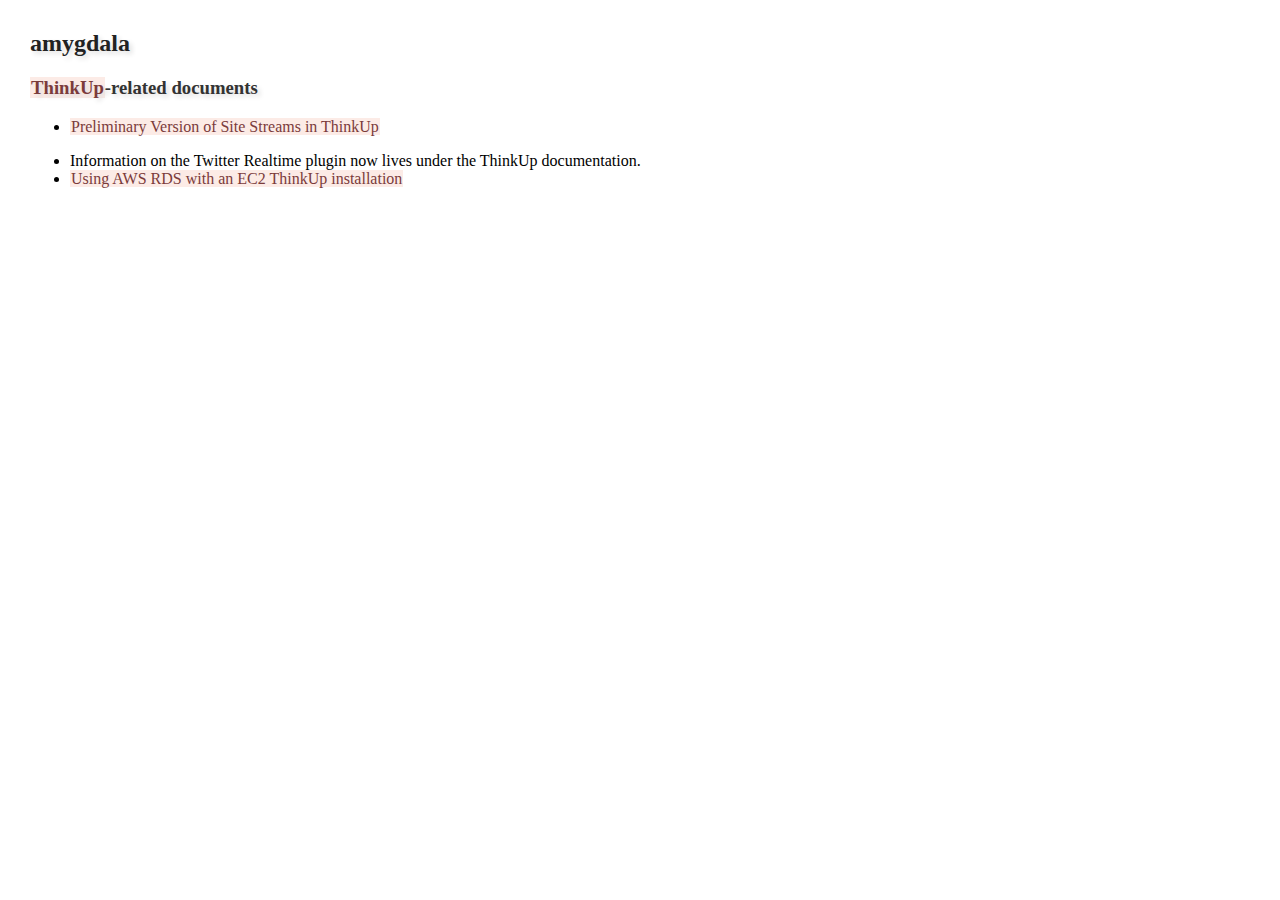
<file: index.html>
<!DOCTYPE html PUBLIC "-//W3C//DTD HTML 4.01 Transitional//EN"
   "http://www.w3.org/TR/html4/loose.dtd">

<html lang="en">
<head>
	<meta http-equiv="Content-Type" content="text/html; charset=utf-8">
	<title>amygdala</title>
	<meta name="generator" content="TextMate http://macromates.com/">
	<meta name="author" content="Amy Jo">
	<link rel="stylesheet" href="./css/bright.css" type="text/css" charset="utf-8" media="screen">

</head>
<body style="margin:30px;" class="bright">

<h2>amygdala</h2>

<h3><a href="http://thinkupapp.com">ThinkUp</a>-related documents</h3>

 <ul>
  <li><a href="sstreams_writeup.html">Preliminary Version of Site Streams in ThinkUp</a></li>
 </ul>

  <ul>
    <li>Information on the Twitter Realtime plugin now lives under the ThinkUp documentation.
    <!-- <li><a href="./twitter_streaming.html">Information on the alpha ThinkUp Twitter Realtime (User Streams) Branch</a> -->
        <!-- <br>&nbsp;</li> -->
    <li><a href="https://gist.github.com/d2f450a29ba08ac588c1">Using AWS RDS with an EC2 ThinkUp installation</a></li>
  </ul>

</body>
</html>
</file>
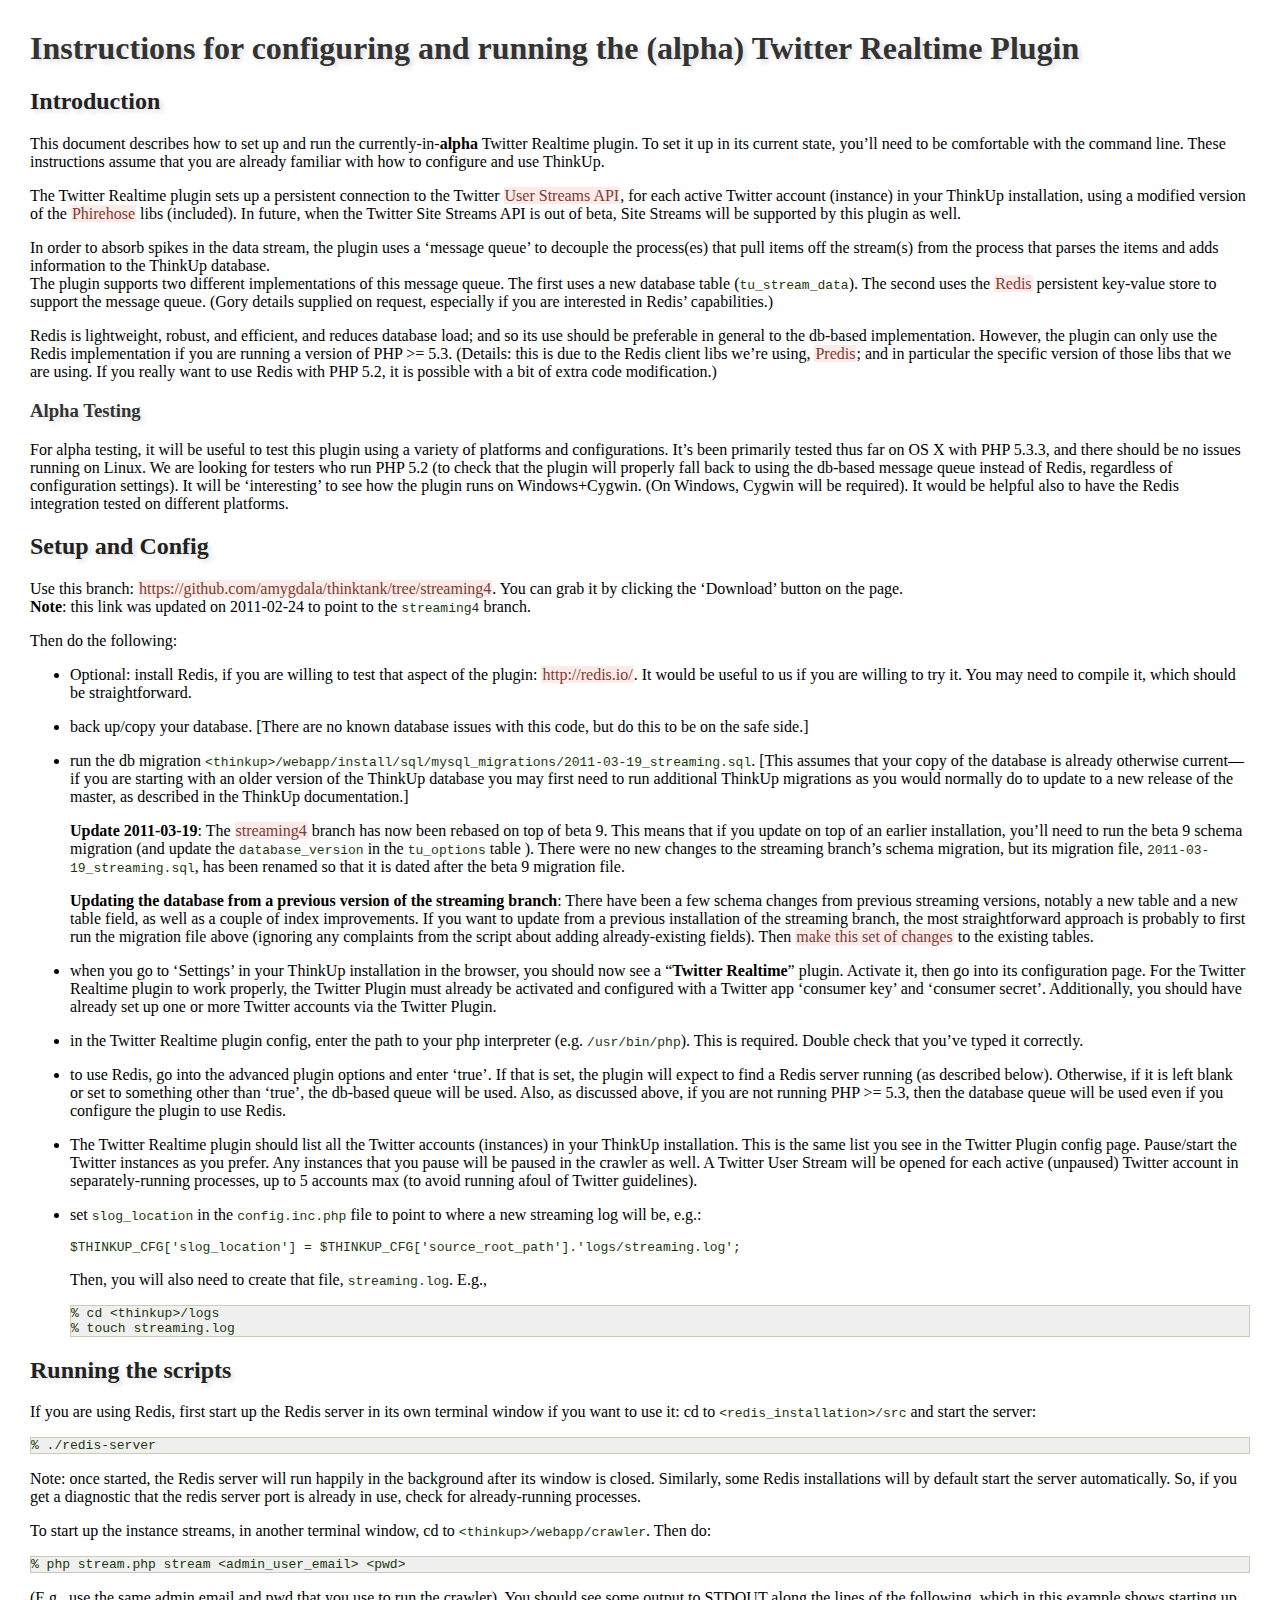
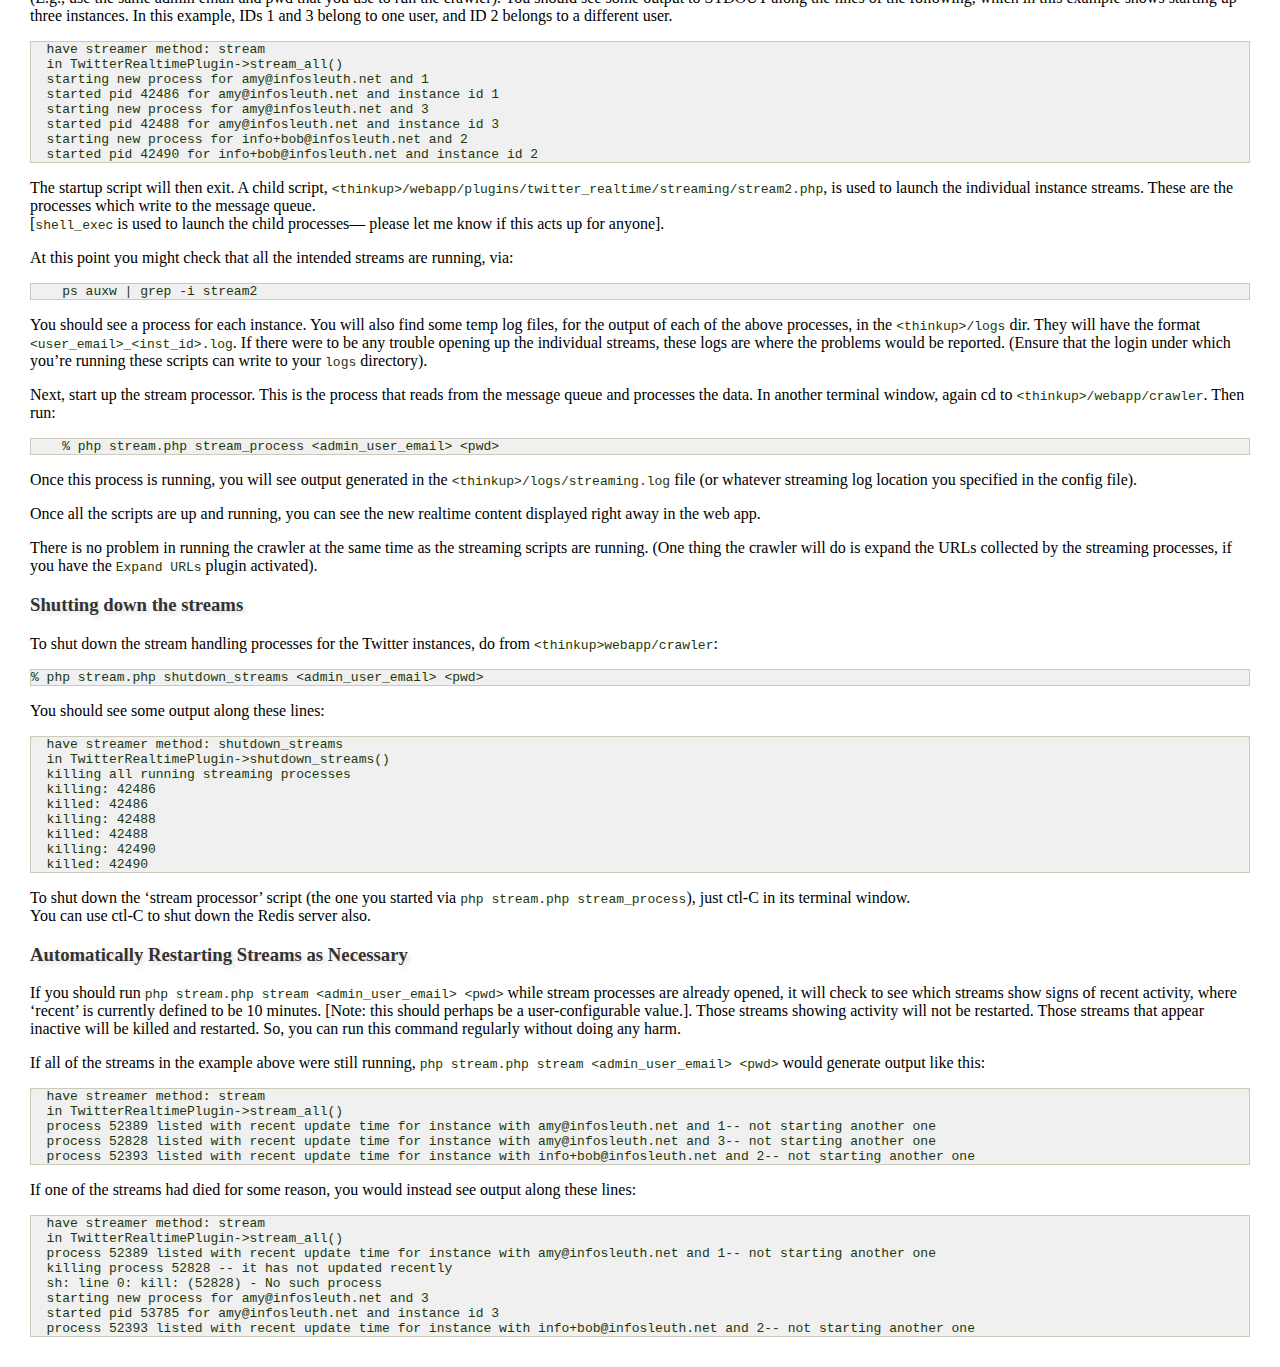
<file: setup_and_config.html>
<!DOCTYPE html PUBLIC "-//W3C//DTD HTML 4.01 Transitional//EN"
   "http://www.w3.org/TR/html4/loose.dtd">

<html lang="en">
<head>
	<meta http-equiv="Content-Type" content="text/html; charset=utf-8">
	<title>Instructions for configuring and running the (alpha) Twitter Realtime Plugin</title>
	<meta name="generator" content="TextMate http://macromates.com/">
	<meta name="author" content="Amy Jo">
	<link rel="stylesheet" href="./css/bright.css" type="text/css" charset="utf-8" media="screen">
	<!-- Date: 2011-01-27 -->
</head>

<body style="margin:30px;" class="bright">
    
<h1 id="instructions_for_configuring_and_running_the_alpha_twitter_realtime_plugin">Instructions for configuring and running the (alpha) Twitter Realtime Plugin</h1>

<h2 id="introduction">Introduction</h2>

<p>This document describes how to set up and run the currently-in-<strong>alpha</strong> Twitter Realtime plugin. To set it up in its current state, you&#8217;ll need to be comfortable with the command line. These instructions assume that you are already familiar with how to configure and use ThinkUp.</p>

<p>The Twitter Realtime plugin sets up a persistent connection to the Twitter <a href="http://dev.twitter.com/pages/user_streams" title="User Streams | dev.twitter.com">User Streams API</a>, for each active Twitter account (instance) in your ThinkUp installation, using a modified version of the <a href="http://code.google.com/p/phirehose/" title="phirehose - Project Hosting on Google Code">Phirehose</a> libs (included). In future, when the Twitter Site Streams API is out of beta, Site Streams will be supported by this plugin as well.</p>

<p>In order to absorb spikes in the data stream, the plugin uses a &#8216;message queue&#8217; to decouple the process(es) that pull items off the stream(s) from the process that parses the items and adds information to the ThinkUp database. <br>
The plugin supports two different implementations of this message queue.  The first uses a new database table (<code>tu_stream_data</code>).  The second uses the <a href="http://redis.io/" title="Redis">Redis</a> persistent key-value store to support the message queue. (Gory details supplied on request, especially if you are interested in Redis&#8217; capabilities.)  </p>

<p>Redis is lightweight, robust, and efficient, and reduces database load; and so its use should be preferable in general to the db-based implementation.  However, the plugin can only use the Redis implementation if you are running a version of PHP >= 5.3. (Details: this is due to the Redis client libs we&#8217;re using, <a href="https://github.com/nrk/predis">Predis</a>; and in particular the specific version of those libs that we are using.  If you really want to use Redis with PHP 5.2, it is possible with a bit of extra code modification.)</p>

<h3 id="alpha_testing">Alpha Testing</h3>

<p>For alpha testing, it will be useful to test this plugin using a variety of platforms and configurations.  It&#8217;s been primarily tested thus far on OS X with PHP 5.3.3, and there should be no issues running on Linux.  We are looking for testers who run PHP 5.2 (to check that the plugin will properly fall back to using the db-based message queue instead of Redis, regardless of configuration settings).  It will be &#8216;interesting&#8217; to see how the plugin runs on Windows+Cygwin. (On Windows, Cygwin will be required). It would be helpful also to have the Redis integration tested on different platforms.</p>

<h2 id="setup_and_config">Setup and Config</h2>

<p>Use this branch: <a href="https://github.com/amygdala/thinktank/tree/streaming4">https://github.com/amygdala/thinktank/tree/streaming4</a>.
You can grab it by clicking the &#8216;Download&#8217; button on the page.
<br><strong>Note</strong>: this link was updated on 2011-02-24 to point to the <code>streaming4</code> branch.</p>

<p>Then do the following:    </p>

<ul>
<li><p>Optional: install Redis, if you are willing to test that aspect of the plugin: <a href="http://redis.io/">http://redis.io/</a>.  It would be useful to us if you are willing to try it. You may need to compile it, which should be straightforward.</p></li>
<li><p>back up/copy your database.  [There are no known database issues with this code, but do this to be on the safe side.]</p></li>
<li><p>run the db migration <code>&lt;thinkup&gt;/webapp/install/sql/mysql_migrations/2011-03-19_streaming.sql</code>. [This assumes that your copy of the database is already otherwise current&#8212; if you are starting with an older version of the ThinkUp database you may first need to run additional ThinkUp migrations as you would normally do to update to a new release of the master, as described in the ThinkUp documentation.]</p>

<p><strong>Update 2011-03-19</strong>: The <a href="https://github.com/amygdala/thinktank/tree/streaming4">streaming4</a> branch has now been rebased on top of beta 9.  This means that if you update on top of an earlier installation, you&#8217;ll need to run the beta 9 schema migration (and update the <code>database_version</code> in the <code>tu_options</code> table ). There were no new changes to the streaming branch&#8217;s schema migration, but its migration file, <code>2011-03-19_streaming.sql</code>, has been renamed so that it is dated after the beta 9 migration file.</p>

<p><strong>Updating the database from a previous version of the streaming branch</strong>: There have been a few schema changes from previous streaming versions, notably a new table and a new table field, as well as a couple of index improvements.  If you want to update from a previous installation of the streaming branch, the most straightforward approach is probably to first run the migration file above (ignoring any complaints from the script about adding already-existing fields). Then <a href="https://gist.github.com/cffeba6df6043c328d42">make this set of changes</a> to the existing tables.</p></li>
<li><p>when you go to &#8216;Settings&#8217; in your ThinkUp installation in the browser, you should now see a &#8220;<strong>Twitter Realtime</strong>&#8221; plugin.  Activate it, then go into its configuration page.  For the Twitter Realtime plugin to work properly, the Twitter Plugin must already be activated and configured with a Twitter app &#8216;consumer key&#8217; and &#8216;consumer secret&#8217;.  Additionally, you should have already set up one or more Twitter accounts via the Twitter Plugin.</p></li>
<li><p>in the Twitter Realtime plugin config, enter the path to your php interpreter (e.g. <code>/usr/bin/php</code>). This is required.  Double check that you&#8217;ve typed it correctly.</p></li>
<li><p>to use Redis, go into the advanced plugin options and enter &#8216;true&#8217;.  If that is set, the plugin will expect to find a Redis server running (as described below). Otherwise, if it is left blank or set to something other than &#8216;true&#8217;, the db-based queue will be used. Also, as discussed above, if you are not running PHP >= 5.3, then the database queue will be used even if you configure the plugin to use Redis.</p></li>
<li><p>The Twitter Realtime plugin should list all the Twitter accounts (instances) in your ThinkUp installation. This is the same list you see in the Twitter Plugin config page. Pause/start the Twitter instances as you prefer.  Any instances that you pause will be paused in the crawler as well. 
A Twitter User Stream will be opened for each active (unpaused) Twitter account in separately-running processes, up to 5 accounts max (to avoid running afoul of Twitter guidelines).  </p></li>
<li><p>set <code>slog_location</code> in the <code>config.inc.php</code> file to point to where a new streaming log will be, e.g.:</p>

<p><code>$THINKUP_CFG['slog_location']   = $THINKUP_CFG['source_root_path'].'logs/streaming.log';</code></p>

<p>Then, you will also need to create that file, <code>streaming.log</code>. E.g., </p>

<p><code><pre>
% cd &lt;thinkup&gt;/logs
% touch streaming.log
</pre></code></p></li>
</ul>

<h2 id="running_the_scripts">Running the scripts</h2>

<p>If you are using Redis, first start up the Redis server in its own terminal window if you want to use it: 
cd to <code>&lt;redis_installation&gt;/src</code> and start the server:</p>

<pre><code>% ./redis-server
</code></pre>

<p>Note: once started, the Redis server will run happily in the background after its window is closed.  Similarly, some Redis installations will by default start the server automatically.  So, if you get a diagnostic that the redis server port is already in use, check for already-running processes.</p>

<p>To start up the instance streams, in another terminal window, cd to <code>&lt;thinkup&gt;/webapp/crawler</code>.  Then do:</p>

<pre><code>% php stream.php stream &lt;admin_user_email&gt; &lt;pwd&gt;
</code></pre>

<p>(E.g., use the same admin email and pwd that you use to run the crawler). You should see some output to STDOUT along the lines of the following, which in this example shows starting up three instances.  In this example, IDs 1 and 3 belong to one user, and ID 2 belongs to a different user. </p>

<pre><code>  have streamer method: stream
  in TwitterRealtimePlugin-&gt;stream_all()
  starting new process for amy@infosleuth.net and 1
  started pid 42486 for amy@infosleuth.net and instance id 1
  starting new process for amy@infosleuth.net and 3
  started pid 42488 for amy@infosleuth.net and instance id 3
  starting new process for info+bob@infosleuth.net and 2
  started pid 42490 for info+bob@infosleuth.net and instance id 2
</code></pre>

<p>The startup script will then exit.  A child script, <code>&lt;thinkup&gt;/webapp/plugins/twitter_realtime/streaming/stream2.php</code>, is used to launch the individual instance streams.  These are the processes which write to the message queue. <br>
[<code>shell_exec</code> is used to launch the child processes&#8212; please let me know if this acts up for anyone].</p>

<p>At this point you might check that all the intended streams are running, via:</p>

<pre><code>    ps auxw | grep -i stream2
</code></pre>

<p>You should see a process for each instance.  You will also find some temp log files, for the output of each of the above processes, in the <code>&lt;thinkup&gt;/logs</code> dir. They will have the format <code>&lt;user_email&gt;_&lt;inst_id&gt;.log</code>.  If there were to be any trouble opening up the individual streams, these logs are where the problems would be reported. (Ensure that the login under which you&#8217;re running these scripts can write to your <code>logs</code> directory).</p>

<p>Next, start up the stream processor. This is the process that reads from the message queue and processes the data. In another terminal window, again cd to <code>&lt;thinkup&gt;/webapp/crawler</code>.
Then run:  </p>

<pre><code>    % php stream.php stream_process &lt;admin_user_email&gt; &lt;pwd&gt;
</code></pre>

<p>Once this process is running, you will see output generated in the <code>&lt;thinkup&gt;/logs/streaming.log</code> file (or whatever streaming log location you specified in the config file).</p>

<p>Once all the scripts are up and running, you can see the new realtime content displayed right away in the web app.</p>

<p>There is no problem in running the crawler at the same time as the streaming scripts are running. (One thing the crawler will do is expand the URLs collected by the streaming processes, if you have the <code>Expand URLs</code> plugin activated).</p>

<h3 id="shutting_down_the_streams">Shutting down the streams</h3>

<p>To shut down the stream handling processes for the Twitter instances, do from <code>&lt;thinkup&gt;webapp/crawler</code>:</p>

<pre><code>% php stream.php shutdown_streams &lt;admin_user_email&gt; &lt;pwd&gt;
</code></pre>

<p>You should see some output along these lines:</p>

<pre><code>  have streamer method: shutdown_streams
  in TwitterRealtimePlugin-&gt;shutdown_streams()
  killing all running streaming processes
  killing: 42486
  killed: 42486
  killing: 42488
  killed: 42488
  killing: 42490
  killed: 42490
</code></pre>

<p>To shut down the &#8216;stream processor&#8217; script (the one you started via <code>php stream.php stream_process</code>), just ctl-C in its terminal window. <br>
You can use ctl-C to shut down the Redis server also.</p>

<h3 id="automatically_restarting_streams_as_necessary">Automatically Restarting Streams as Necessary</h3>

<p>If you should run <code>php stream.php stream &lt;admin_user_email&gt; &lt;pwd&gt;</code> while stream processes are already opened, it will check to see which streams show signs of recent activity, where &#8216;recent&#8217; is currently defined to be 10 minutes. [Note: this should perhaps be a user-configurable value.].  Those streams showing activity will not be restarted. Those streams that appear inactive will be killed and restarted.  So, you can run this command regularly without doing any harm.  </p>

<p>If all of the streams in the example above were still running, <code>php stream.php stream &lt;admin_user_email&gt; &lt;pwd&gt;</code> would generate output like this:</p>

<pre><code>  have streamer method: stream
  in TwitterRealtimePlugin-&gt;stream_all()
  process 52389 listed with recent update time for instance with amy@infosleuth.net and 1-- not starting another one
  process 52828 listed with recent update time for instance with amy@infosleuth.net and 3-- not starting another one
  process 52393 listed with recent update time for instance with info+bob@infosleuth.net and 2-- not starting another one
</code></pre>

<p>If one of the streams had died for some reason, you would instead see output along these lines:</p>

<pre><code>  have streamer method: stream
  in TwitterRealtimePlugin-&gt;stream_all()
  process 52389 listed with recent update time for instance with amy@infosleuth.net and 1-- not starting another one
  killing process 52828 -- it has not updated recently
  sh: line 0: kill: (52828) - No such process
  starting new process for amy@infosleuth.net and 3
  started pid 53785 for amy@infosleuth.net and instance id 3
  process 52393 listed with recent update time for instance with info+bob@infosleuth.net and 2-- not starting another one
</code></pre>


</body>
</html>
</file>
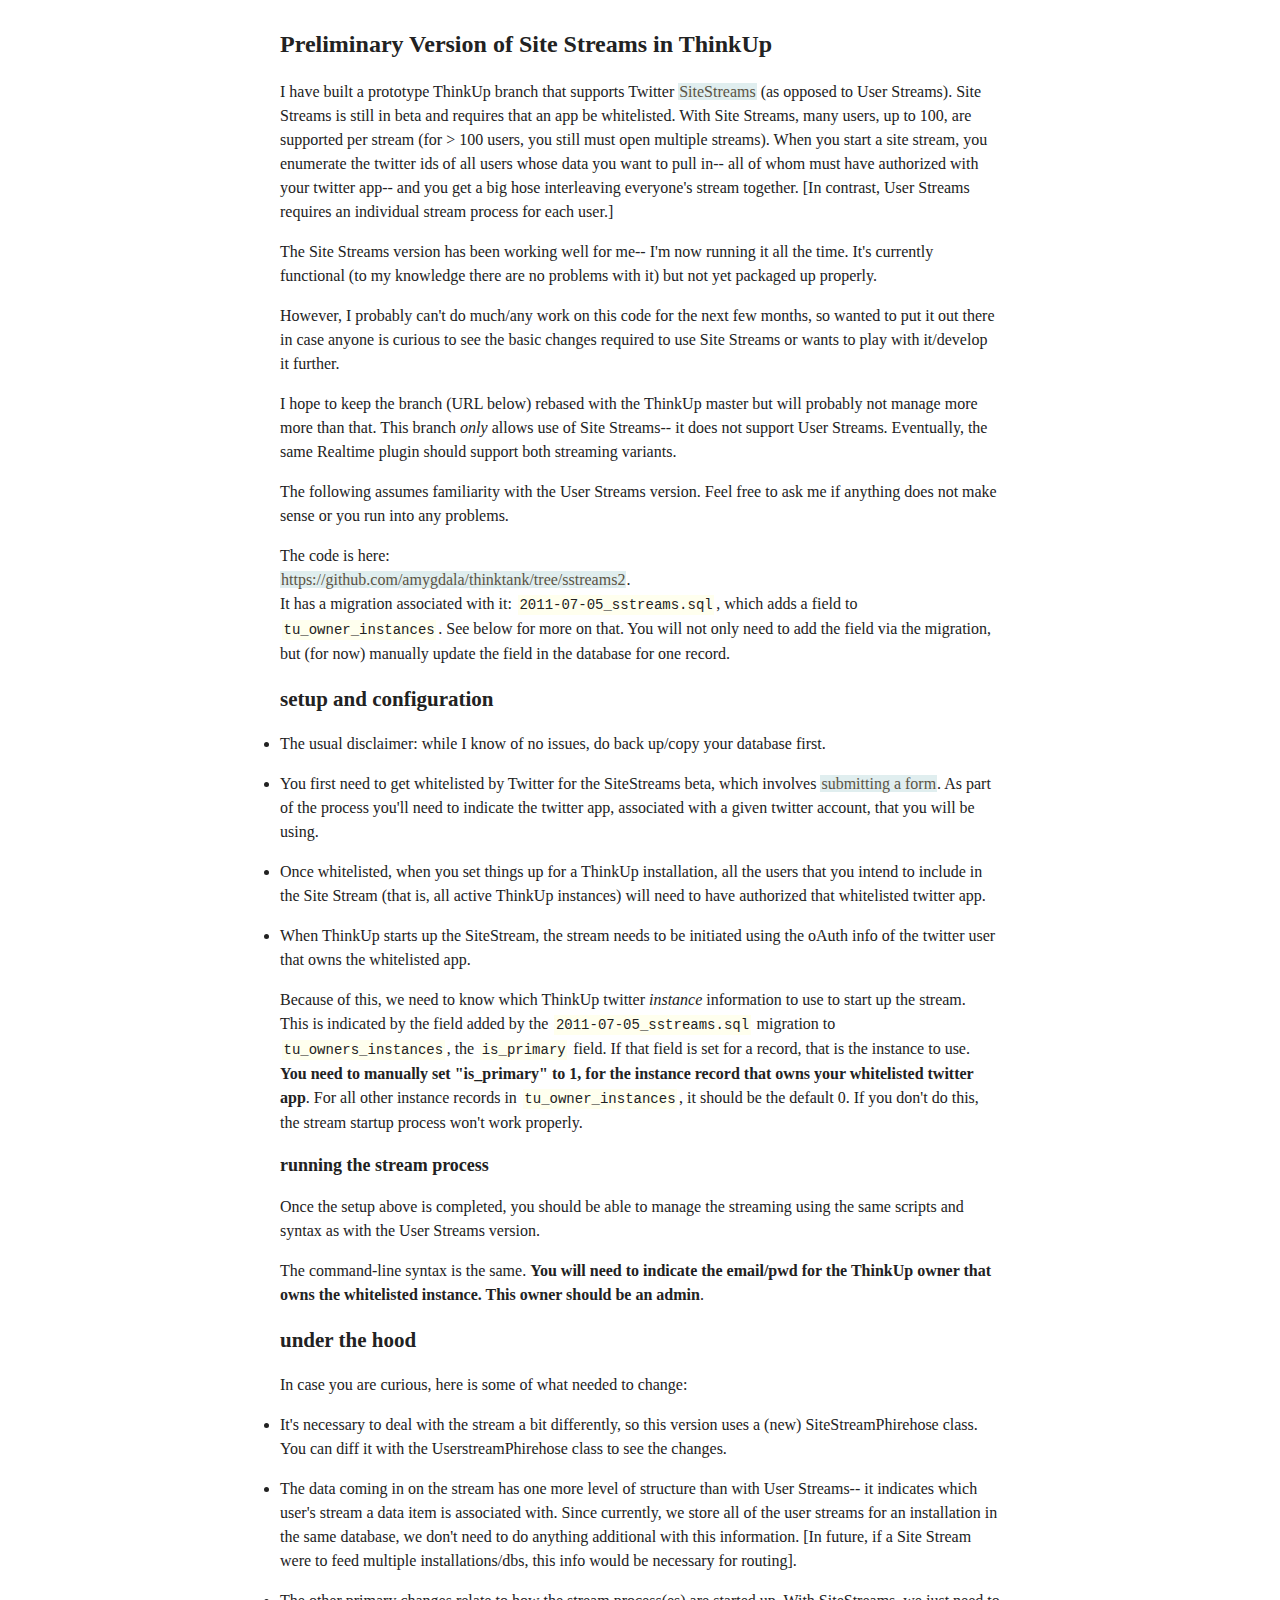
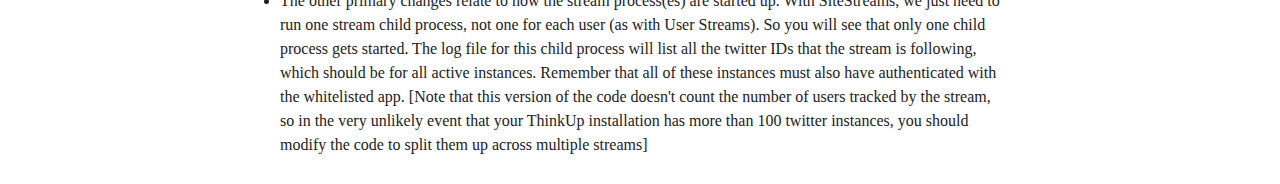
<file: sstreams_writeup.html>
<!DOCTYPE html>
<!--[if IE 6 ]><html class="ie ielt9 ielt8 ielt7 ie6" lang="en-gb"><![endif]-->
<!--[if IE 7 ]><html class="ie ielt9 ielt8 ie7" lang="en-gb"><![endif]-->
<!--[if IE 8 ]><html class="ie ielt9 ie8" lang="en-gb"><![endif]-->
<!--[if IE 9 ]><html class="ie ie9" lang="en-gb"><![endif]-->
<!--[if (gt IE 9)|!(IE)]><!--><html lang="en-gb"><!--<![endif]-->
  <head>
    <title>Preliminary Version of Site Streams in ThinkUp</title>

    <meta charset="utf-8">

    <meta name="author" content="aj">
    <meta name="generator" content="iA Writer for Mac 1.0.1" />

    <style>
      html,body,h1,h2,h3,h4,h5,h6,p,blockquote,pre,code,em,img,small,strong,sub,sup,b,i,dl,dt,dd,ol,ul,li,table,tbody,tfoot,thead,tr,th,td {
      background:transparent;
      border:0;
      font-size:100%;
      margin:0;
      padding:0;
      outline:0;
      vertical-align:baseline
      }

      body {
      background-color:#FFFFFF;
      color:#222222;
      font:normal normal 400 100%/1.5em serif;
      margin:2em auto;
      width:45em;
      }

       a {
              text-decoration: none;
              background-color: #e0eeef;
              padding: 0 1px;
              color: #5B5344;
              /*border-bottom-color: #7B3B3B;
              border-bottom-width: 1px;*/
      }

       a:visited {
              color: #5B5344;
      }

       a:hover {
              text-decoration: underline;
              background-color: #e0eeef;
              /*border-bottom: 1px solid #aab57b;*/
              color: #5B5344;
      }

      hr {
      border:0;
      border-top:1px solid #CCCCCC;
      display:block;
      height:1px;
      margin:1em 0;
      padding:0
      }

      h1,h2,h3,h4,h5,h6,dl,ol,ul,p,blockquote,pre {
      margin-bottom:1em;
      margin-top:1em
      }

      ol ol,
      ol ul,
      ul ol,
      ul ul {
      margin-left:1.5em
      }

      dd,dt,li {
      display:list-item outside
      }

      blockquote {
      border-left:solid .1em #DDD;
      padding-left:1.4em;
      quotes:none
      }

      blockquote ol,
      blockquote ul {
      margin-left:1.5em
      }

      code {
      background-color:#FFE;
      font-family:monospace, sans-serif;
      font-size:87.5%;
      margin-bottom:-.125em;
      margin-left:.125em;
      margin-right:.125em;
      margin-top:-.125em;
      padding:.125em
      }

      pre {
      background-color:#FFE;
      padding:.75em
      }

      pre code {
      display:block;
      margin:0
      }

      h1 {
      font-size:1.5em
      }

      h2 {
      font-size:1.3125em
      }

      h3 {
      font-size:1.125em
      }

      h4 {
      font-size:1em
      }

      h5 {
      font-size:1em
      }

      h6 {
      font-size:1em
      }

      table {
      border-collapse:collapse;
      width:100%
      }
    </style>
  </head>
  <body>
<h1>Preliminary Version of Site Streams in ThinkUp</h1>

<p>I have built a prototype ThinkUp branch that supports Twitter <a href="http://dev.twitter.com/pages/site_streams">SiteStreams</a> (as opposed to User Streams).  Site Streams is still in beta and requires that an app be whitelisted. 
    
With Site Streams, many users, up to 100, are supported per stream (for > 100 users, you still must open multiple streams). When you start a site stream, you enumerate the twitter ids of all users whose data you want to pull in-- all of whom must have authorized with your twitter app-- and you get a big hose interleaving everyone's stream together.  [In contrast, User Streams requires an individual stream process for each user.]</p>

<p>The Site Streams version has been working well for me-- I'm now running it all the time.  It's currently functional (to my knowledge there are no problems with it) but not yet packaged up properly.</p>

<p>However, I probably can't do much/any work on this code for the next few months, so wanted to put it out there in case anyone is curious to see the basic changes required to use Site Streams or wants to play with it/develop it further.  </p>

<p>I hope to keep the branch (URL below) rebased with the ThinkUp master but will probably not manage more more than that.
This branch <em>only</em> allows use of Site Streams-- it does not support User Streams.  Eventually, the same Realtime plugin should support both streaming variants.</p>

<p>The following assumes familiarity with the User Streams version.  Feel free to ask me if anything does not make sense or you run into any problems.</p>

<p>The code is here: <br>
<a href="https://github.com/amygdala/thinktank/tree/sstreams2">https://github.com/amygdala/thinktank/tree/sstreams2</a>. <br>
It has a migration associated with it: <code>2011-07-05_sstreams.sql</code>, which adds a field to <code>tu_owner_instances</code>.  See below for more on that.  You will not only need to add the field via the migration, but (for now) manually update the field in the database for one record.</p>

<h2>setup and configuration</h2>

<ul>
<li><p>The usual disclaimer: while I know of no issues, do back up/copy your database first.</p></li>
<li><p>You first need to get whitelisted by Twitter for the SiteStreams beta, which involves <a href="http://bit.ly/sitestreams">submitting a form</a>.  As part of the process you'll need to indicate the twitter app, associated with a given twitter account, that you will be using.</p></li>
<li><p>Once whitelisted, when you set things up for a ThinkUp installation, all the users that you intend to include in the Site Stream (that is, all active ThinkUp instances) will need to have authorized that whitelisted twitter app.  </p></li>
<li><p>When ThinkUp starts up the SiteStream, the stream needs to be initiated using the oAuth info of the twitter user that owns the whitelisted app. </p></li>
</ul>

<p>Because of this, we need to know which ThinkUp twitter <em>instance</em> information to use to start up the stream. <br>
This is indicated by the field added by the <code>2011-07-05_sstreams.sql</code> migration to <code>tu_owners_instances</code>, the <code>is_primary</code> field. If that field is set for a record, that is the instance to use. <strong>You need to manually set "is_primary" to 1, for the instance record that owns your whitelisted twitter app</strong>. For all other instance records in <code>tu_owner_instances</code>, it should be the default 0. If you don't do this, the stream startup process won't work properly.</p>

<h3>running the stream process</h3>

<p>Once the setup above is completed, you should be able to manage the streaming using the same scripts and syntax as with the User Streams version.</p>

<p>The command-line syntax is the same. <strong>You will need to indicate the email/pwd for the ThinkUp owner that owns the whitelisted instance. This owner should be an admin</strong>.</p>

<h2>under the hood</h2>

<p>In case you are curious, here is some of what needed to change:</p>

<ul>
<li><p>It's necessary to deal with the stream a bit differently, so this version uses a (new) SiteStreamPhirehose class. You can diff it with the UserstreamPhirehose class to see the changes.</p></li>
<li><p>The data coming in on the stream has one more level of structure  than with User Streams-- it indicates which user's stream a data item is associated with. Since currently, we store all of the user streams for an installation in the same database, we don't need to do anything additional with this information.  [In future, if a Site Stream were to feed multiple installations/dbs, this info would be necessary for routing].</p></li>
<li><p>The other primary changes relate to how the stream process(es) are started up.  With SiteStreams, we just need to run one stream child process, not one for each user (as with User Streams).  So you will see that only one child process gets started.  The log file for this child process will list all the twitter IDs that the stream is following, which should be for all active instances. Remember that all of these instances must also have authenticated with the whitelisted app. [Note that this version of the code doesn't count the number of users tracked by the stream, so in the very unlikely event that your ThinkUp installation has more than 100 twitter instances, you should modify the code to split them up across multiple streams]</p></li>
</ul>

  <!-- HTML document generated using John Gruber's Markdown.pl script: http://daringfireball.net/projects/markdown/ -->
  </body>
</html>
</file>
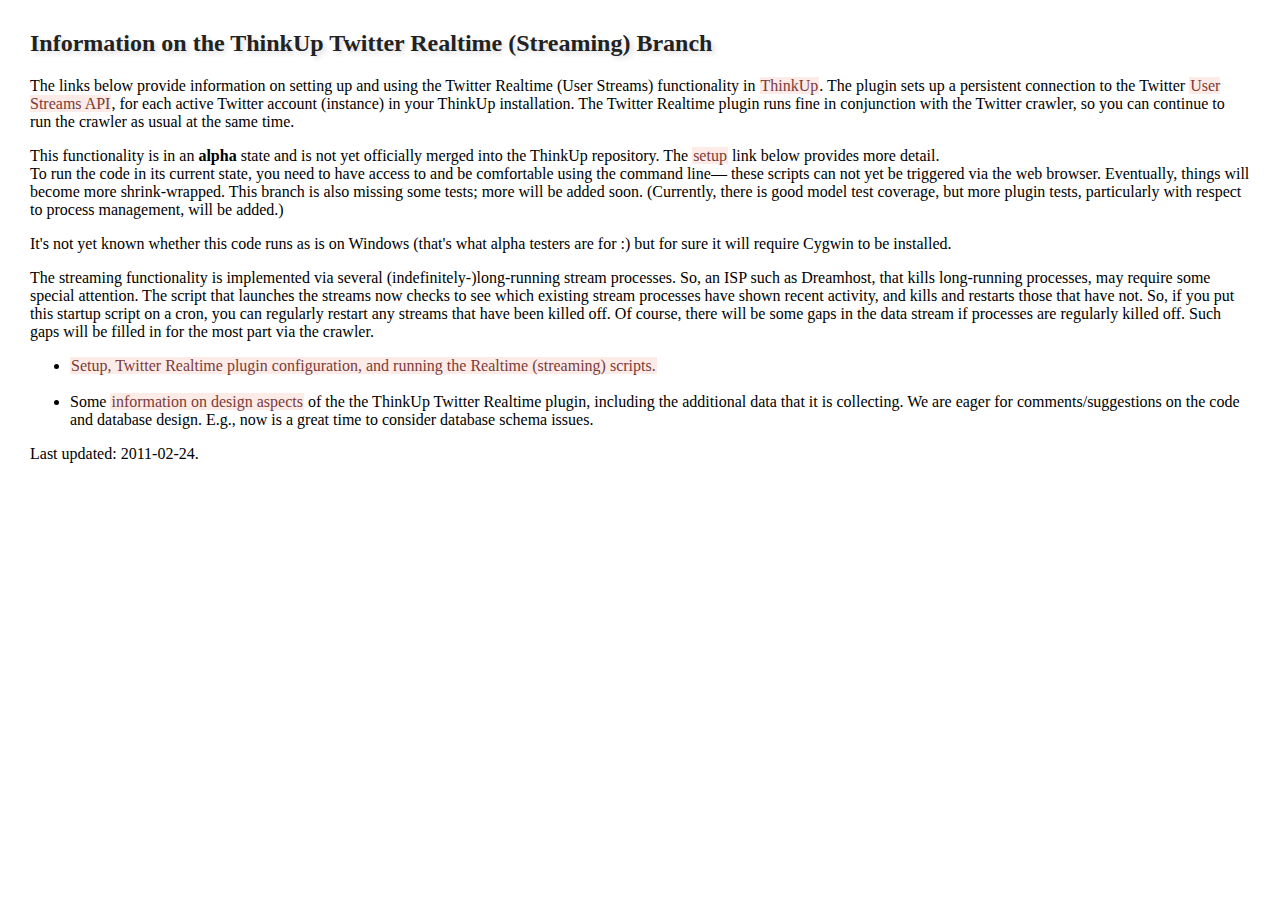
<file: twitter_streaming.html>
<!DOCTYPE html PUBLIC "-//W3C//DTD HTML 4.01 Transitional//EN"
   "http://www.w3.org/TR/html4/loose.dtd">

<html lang="en">
<head>
	<meta http-equiv="Content-Type" content="text/html; charset=utf-8">
	<title>Information on the ThinkUp Twitter User Streams Branch</title>
	<meta name="generator" content="TextMate http://macromates.com/">
	<meta name="author" content="Amy Jo">
	<link rel="stylesheet" href="./css/bright.css" type="text/css" charset="utf-8" media="screen">
	<!-- Date: 2011-01-26 -->
</head>
<body style="margin:30px;" class="bright">
	
<h2>Information on the ThinkUp Twitter Realtime (Streaming) Branch</h2>

<p>The links below provide information on setting up and using the Twitter Realtime (User Streams) functionality in 
  <a href="https://github.com/ginatrapani/ThinkUp/">ThinkUp</a>. The plugin sets up a persistent connection to the Twitter <a href="http://dev.twitter.com/pages/user_streams" title="User Streams | dev.twitter.com">User Streams API</a>, for each active Twitter account (instance) in your ThinkUp installation.  The Twitter Realtime plugin runs fine in conjunction with the Twitter crawler, so you can continue to run the crawler as usual at the same time.</p>

  <p>This functionality is in an <strong>alpha</strong> state and is not yet officially merged into the ThinkUp repository. The 
  <a href="./setup_and_config.html">setup</a> link below provides more detail.<br>
   To run the code in its current state, you need to have access to and be comfortable using the command line— these scripts can not yet be triggered via the web browser. Eventually, things will become more shrink-wrapped.  This branch is also missing some tests; more will be added soon. (Currently, there is good model test coverage, but more plugin tests, particularly with respect to process management, will be added.)</p>

 <p>It's not yet known whether this code runs as is on Windows (that's what alpha testers are for :) but for sure it will require Cygwin to be installed.
 </p>	
 
 <p>The streaming functionality is implemented via several (indefinitely-)long-running stream processes.  So, an ISP such as Dreamhost, that kills long-running processes, may require some special attention. The script that launches the streams now checks to see which existing stream processes have shown recent activity, and kills and restarts those that have not.  So, if you put this startup script on a cron, you can regularly restart any streams that have been killed off.  Of course, there will be some gaps in the data stream if processes are regularly killed off.  Such gaps will be filled in for the most part via the crawler.
  </p>

  <ul>
	<li><a href="./setup_and_config.html">Setup, Twitter Realtime plugin configuration, and running the Realtime (streaming) scripts.</a><br>&nbsp;</li>
	<li>Some <a href="./user_streams_design.html">information on design aspects</a> of the the ThinkUp Twitter Realtime plugin, including the additional data that it is collecting.  We are eager for comments/suggestions on the code and database design.  E.g., now is a great time to consider database schema issues.</li>
  </ul>

<p>Last updated: 2011-02-24.</p>

</body>
</html>
</file>
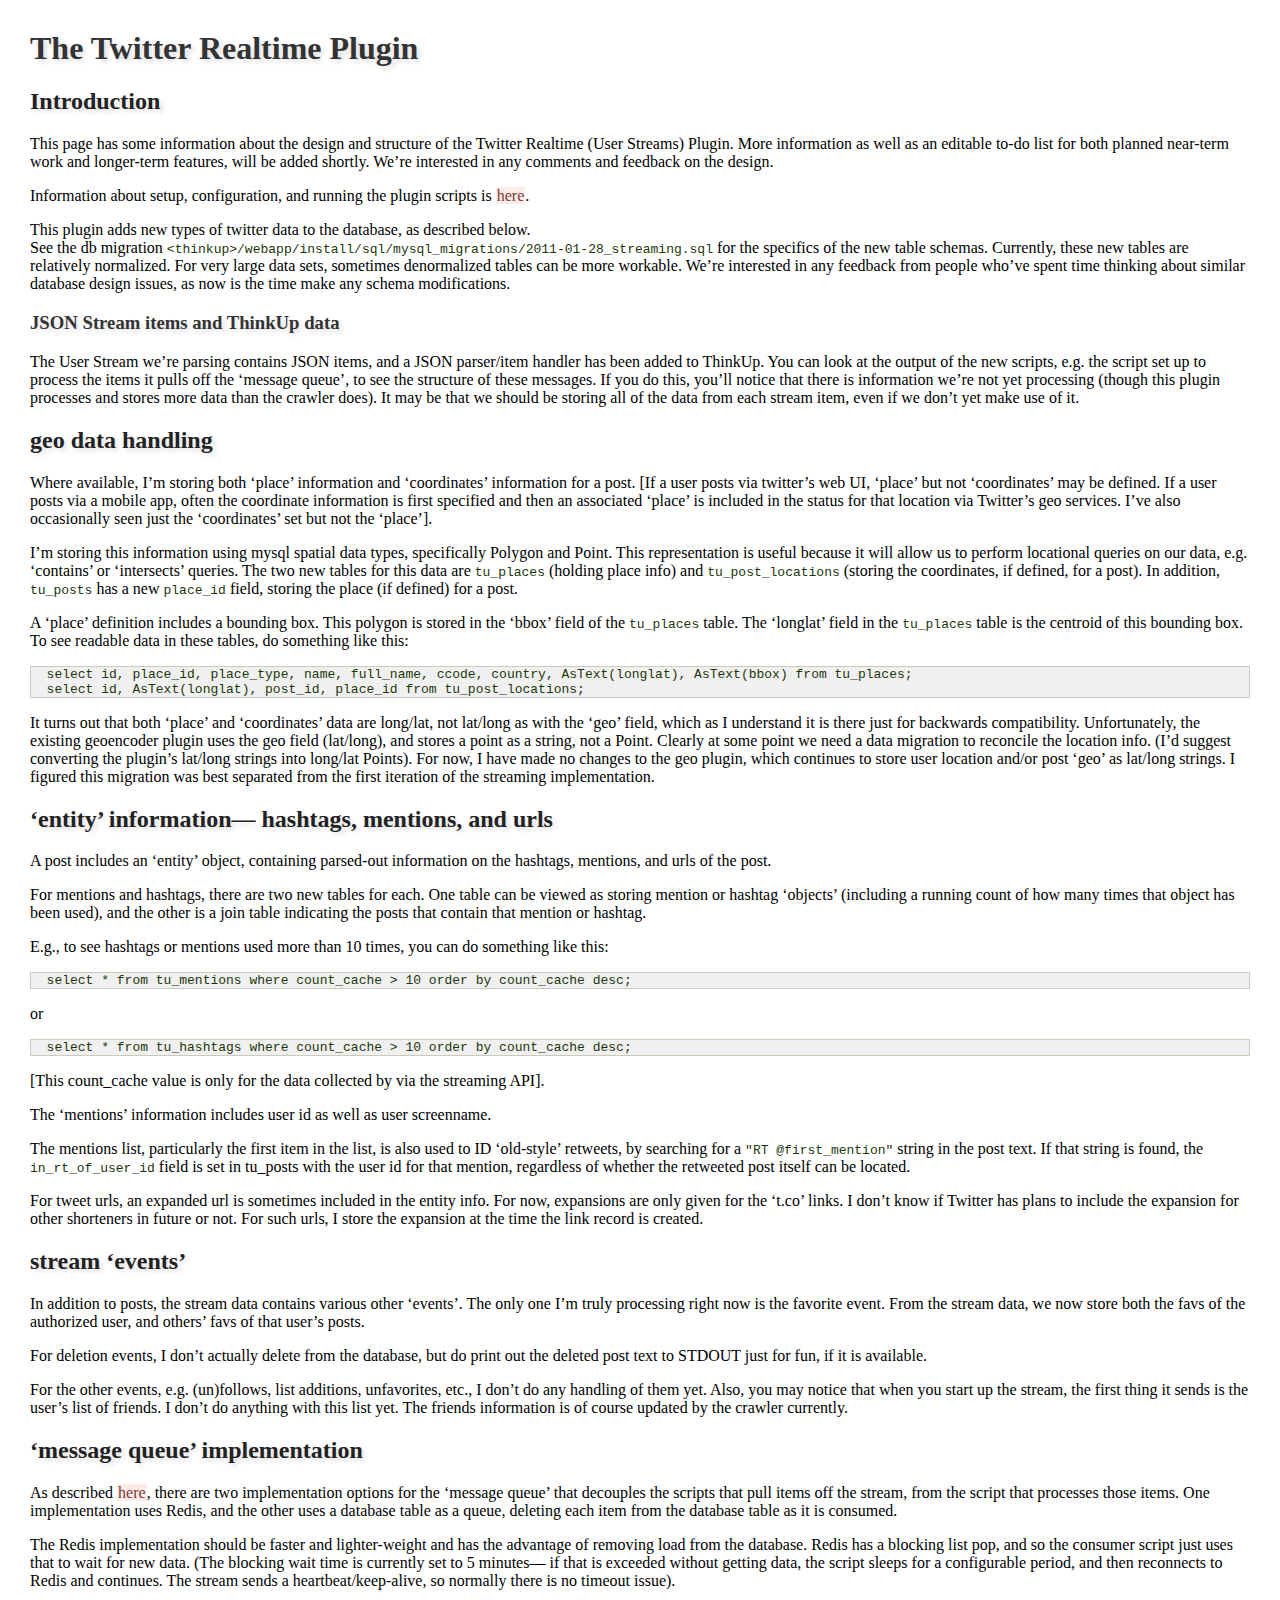
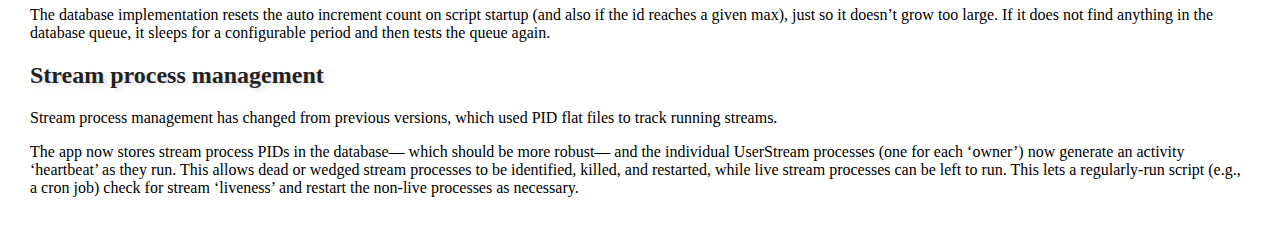
<file: user_streams_design.html>
<!DOCTYPE html PUBLIC "-//W3C//DTD HTML 4.01 Transitional//EN"
   "http://www.w3.org/TR/html4/loose.dtd">

<html lang="en">
<head>
	<meta http-equiv="Content-Type" content="text/html; charset=utf-8">
	<title>Twitter Realtime plugin</title>
	<meta name="generator" content="TextMate http://macromates.com/">
	<meta name="author" content="Amy Jo">
	<link rel="stylesheet" href="./css/bright.css" type="text/css" charset="utf-8" media="screen">
	<!-- Date: 2011-01-27 -->
</head>
<body style="margin:30px;" class="bright">

<h1 id="the_twitter_realtime_plugin">The Twitter Realtime Plugin</h1>

<h2 id="introduction">Introduction</h2>

<p>This page has some information about the design and structure of the Twitter Realtime (User Streams) Plugin. More information as well as an editable to-do list for both planned near-term work and longer-term features, will be added shortly. We&#8217;re interested in any comments and feedback on the design.  </p>

<p>Information about setup, configuration, and running the plugin scripts is <a href="./setup_and_config.html">here</a>.</p>

<p>This plugin adds new types of twitter data to the database, as described below. <br>
See the db migration <code>&lt;thinkup&gt;/webapp/install/sql/mysql_migrations/2011-01-28_streaming.sql</code> for the specifics of the new table schemas.
Currently, these new tables are relatively normalized.  For very large data sets, sometimes denormalized tables can be more workable.  We&#8217;re interested in any feedback from people who&#8217;ve spent time thinking about similar database design issues, as now is the time make any schema modifications.</p>

<h3 id="json_stream_items_and_thinkup_data">JSON Stream items and ThinkUp data</h3>

<p>The User Stream we&#8217;re parsing contains JSON items, and a JSON parser/item handler has been added to ThinkUp.  You can look at the output of the new scripts, e.g. the script set up to process the items it pulls off the &#8216;message queue&#8217;, to see the structure of these messages.  If you do this, you&#8217;ll notice that there is information we&#8217;re not yet processing (though this plugin processes and stores more data than the crawler does).  It may be that we should be storing all of the data from each stream item, even if we don&#8217;t yet make use of it.</p>

<h2 id="geo_data_handling">geo data handling</h2>

<p>Where available, I&#8217;m storing both &#8216;place&#8217; information and &#8216;coordinates&#8217; information for a post. [If a user posts via twitter&#8217;s web UI, &#8216;place&#8217; but not &#8216;coordinates&#8217; may be defined.  If a user posts via a mobile app, often the coordinate information is first specified and then an associated &#8216;place&#8217; is included in the status for that location via Twitter&#8217;s geo services.  I&#8217;ve also occasionally seen just the &#8216;coordinates&#8217; set but not the &#8216;place&#8217;].  </p>

<p>I&#8217;m storing this information using mysql spatial data types, specifically Polygon and Point. This representation is useful because it will allow us to perform locational queries on our data, e.g. &#8216;contains&#8217; or &#8216;intersects&#8217; queries.  The two new tables for this data are <code>tu_places</code> (holding place info) and <code>tu_post_locations</code> (storing the coordinates, if defined, for a post).  In addition, <code>tu_posts</code> has a new <code>place_id</code> field, storing the place (if defined) for a post.</p>

<p>A &#8216;place&#8217; definition includes a bounding box. This polygon is stored in the &#8216;bbox&#8217; field of the <code>tu_places</code> table. The &#8216;longlat&#8217; field in the <code>tu_places</code> table is the centroid of this bounding box. <br>
To see readable data in these tables, do something like this:</p>

<pre><code>  select id, place_id, place_type, name, full_name, ccode, country, AsText(longlat), AsText(bbox) from tu_places;
  select id, AsText(longlat), post_id, place_id from tu_post_locations;
</code></pre>

<p>It turns out that both &#8216;place&#8217; and &#8216;coordinates&#8217; data are long/lat, not lat/long as with the &#8216;geo&#8217; field, which as I understand it is there just for backwards compatibility. Unfortunately, the existing geoencoder plugin uses the geo field (lat/long), and stores a point as a string, not a Point.  Clearly at some point we need a data migration to reconcile the location info. (I&#8217;d suggest converting the plugin&#8217;s lat/long strings into long/lat Points).  For now, I have made no changes to the geo plugin, which continues to store user location and/or post &#8216;geo&#8217; as lat/long strings. I figured this migration was best separated from the first iteration of the streaming implementation.</p>

<h2 id="8216entity8217_information8212_hashtags_mentions_and_urls">&#8216;entity&#8217; information&#8212; hashtags, mentions, and urls</h2>

<p>A post includes an &#8216;entity&#8217; object, containing parsed-out information on the hashtags, mentions, and urls of the post.</p>

<p>For mentions and hashtags, there are two new tables for each.  One table can be viewed as storing mention or hashtag &#8216;objects&#8217; (including a running count of how many times that object has been used), and the other is a join table indicating the posts that contain that mention or hashtag.</p>

<p>E.g., to see hashtags or mentions used more than 10 times, you can do something like this:</p>

<pre><code>  select * from tu_mentions where count_cache &gt; 10 order by count_cache desc;
</code></pre>

<p>or</p>

<pre><code>  select * from tu_hashtags where count_cache &gt; 10 order by count_cache desc;
</code></pre>

<p>[This count_cache value is only for the data collected by via the streaming API].</p>

<p>The &#8216;mentions&#8217; information includes user id as well as user screenname.</p>

<p>The mentions list, particularly the first item in the list, is also used to ID &#8216;old-style&#8217; retweets, by searching for a <code>"RT @first_mention"</code> string in the post text.  If that string is found, the <code>in_rt_of_user_id</code> field is set in tu_posts with the user id for that mention, regardless of whether the retweeted post itself can be located.</p>

<p>For tweet urls, an expanded url is sometimes included in the entity info. For now, expansions are only given for the &#8216;t.co&#8217; links.  I don&#8217;t know if Twitter has plans to include the expansion for other shorteners in future or not.  For such urls, I store the expansion at the time the link record is created.</p>

<h2 id="stream_8216events8217">stream &#8216;events&#8217;</h2>

<p>In addition to posts, the stream data  contains various other &#8216;events&#8217;.  The only one I&#8217;m truly processing right now is the favorite event.  From the stream data, we now store both the favs of the authorized user, and others&#8217; favs of that user&#8217;s posts.</p>

<p>For deletion events, I don&#8217;t actually delete from the database, but do print out the deleted post text to STDOUT just for fun, if it is available.</p>

<p>For the other events, e.g. (un)follows, list additions, unfavorites, etc., I don&#8217;t do any handling of them yet.
Also, you may notice that when you start up the stream, the first thing it sends is the user&#8217;s list of friends.  I don&#8217;t do anything with this list yet.  The friends information is of course updated by the crawler currently.</p>

<h2 id="8216message_queue8217_implementation">&#8216;message queue&#8217; implementation</h2>

<p>As described <a href="./setup_and_config.html">here</a>, there are two implementation options for the &#8216;message queue&#8217; that decouples the scripts that pull items off the stream, from the script that processes those items. One implementation uses Redis, and the other uses a database table as a queue, deleting each item from the database table as it is consumed.  </p>

<p>The Redis implementation should be faster and lighter-weight and has the advantage of removing load from the database.  Redis has a blocking list pop, and so the consumer script just uses that to wait for new data. (The blocking wait time is currently set to 5 minutes&#8212; if that is exceeded without getting data, the script sleeps for a configurable period, and then reconnects to Redis and continues.  The stream sends a heartbeat/keep-alive, so normally there is no timeout issue).</p>

<p>The database implementation resets the auto increment count on script startup (and also if the id reaches a given max), just so it doesn&#8217;t grow too large. 
If it does not find anything in the database queue, it sleeps for a configurable period and then tests the queue again.  </p>

<h2 id="stream_process_management">Stream process management</h2>

<p>Stream process management has changed from previous versions, which used PID flat files to track running streams.    </p>

<p>The app now stores stream process PIDs in the database&#8212; which should be more robust&#8212; and the individual UserStream processes (one for each &#8216;owner&#8217;) now generate an activity &#8216;heartbeat&#8217; as they run.  This allows dead or wedged stream processes to be identified, killed, and restarted, while live stream processes can be left to run.  This lets a regularly-run script (e.g., a cron job) check for stream &#8216;liveness&#8217; and restart the non-live processes as necessary.</p>



</body>
</html>
</file>
<file: css/bright.css>
/* lifted from a Textmate style ...*/

.bright {
    background: #FFF;
    color: #000;
}
/*.bright a {
    color: #0D2681;
}*/

.bright a {
        text-decoration: none;
        background-color: #fcebe6;
        padding: 0 1px;
        color: #7B3B3B;
        /*border-bottom-color: #7B3B3B;
        border-bottom-width: 1px;*/
}

.bright a:visited {
        color: #7B3B3B;
}

.bright a:hover {
        text-decoration: underline;
        background-color: #fcebe6;
        /*border-bottom: 1px solid #aab57b;*/
        color: #5B5344;
}


.bright h1 {
    text-shadow:  #DDDDDD 3px 3px 5px;
    color: #333;
}
.bright h2 {
    color: #222;
    text-shadow:  #DDDDDD 3px 3px 5px;
}
.bright h3 {
    color: #333;
    text-shadow:  #DDDDDD 3px 3px 5px;
}
.bright h4 {
    color: #666;
}

.bright blockquote {
    border-left: 4px solid #E6E5DD;
}
.bright code {
    color: #1C360C;
}

.bright pre {
    background-color: #f0f0f0;
    border: 1px solid #cccbba;
}

.bright .pro_table {
    border-top: 1px solid #919699;
    border-left: 1px solid #919699;
}
.bright .pro_table th {
    background: #E2E2E2;
    border-bottom: 1px solid #919699;
    border-right: 1px solid #919699;
}
.bright .pro_table td {
    border-bottom: 1px solid #919699;
    border-right: 1px solid #919699;
}
.bright .footnote {
    color: #525151;
}
.bright .footnote:before {
    color: #525151;
}
.bright .footnote:after {
    color: #525151;
}
.bright div.footnotes {
   background: #F0F0F0;
}

.bright .alternate {
    background-color: #F0F0F0;
}
</file>
